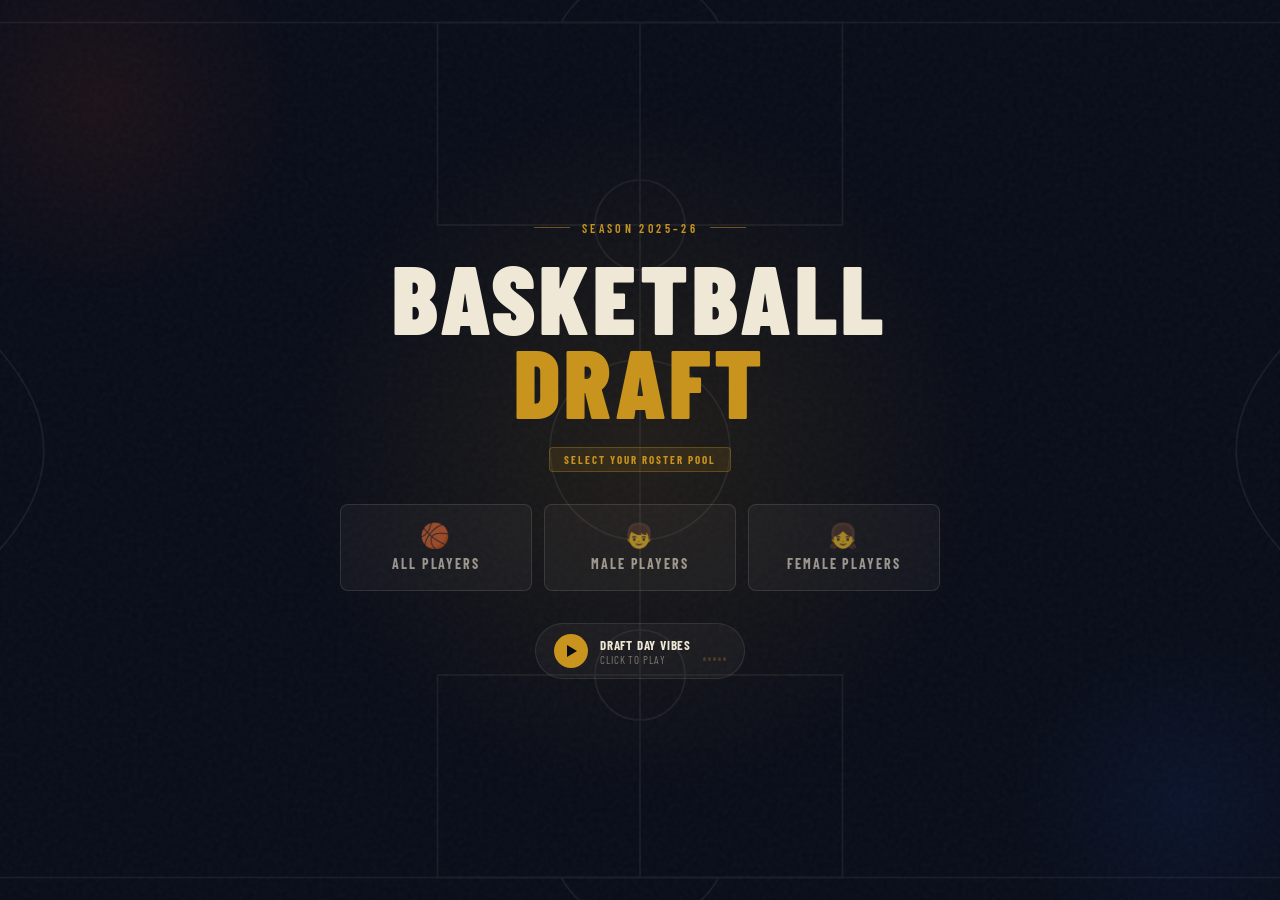
<file: index.html>
<!-- 
- Fetches 10 random players from an API and displays them as cards.
- Allows users to draft players by clicking the "Draft" button.
- Stores drafted players in an array for team management.
- Displays a floating draft panel showing selected players.
- Lets users assign basketball roles to each drafted player.
- Allows players to be removed (undrafted) from the roster.
- Updates a badge showing the total number of drafted players.
- Reloads a new set of 10 players when the reload button is clicked.
- Supports filtering players by male, female, or all categories. 
-->

<!doctype html>
<html lang="en">
  <head>
    <meta charset="UTF-8" />
    <meta name="viewport" content="width=device-width, initial-scale=1.0" />
    <title>Basketball Draft</title>
    <link
      href="https://fonts.googleapis.com/css2?family=Barlow+Condensed:wght@400;600;700;900&family=Barlow:wght@400;500&display=swap"
      rel="stylesheet"
    />
    <style>
      *,
      *::before,
      *::after {
        box-sizing: border-box;
        margin: 0;
        padding: 0;
      }

      body {
        background: #080c18;
        min-height: 100vh;
        display: flex;
        align-items: center;
        justify-content: center;
        font-family: "Barlow Condensed", sans-serif;
      }

      .draft-root {
        width: 100%;
        min-height: 100vh;
        position: relative;
        overflow: hidden;
        display: flex;
        flex-direction: column;
        align-items: center;
        justify-content: center;
        padding: 40px 24px;
      }

      .court-lines {
        position: absolute;
        inset: 0;
        width: 100%;
        height: 100%;
        opacity: 0.07;
      }

      .grain {
        position: absolute;
        inset: 0;
        background-image: url("data:image/svg+xml,%3Csvg viewBox='0 0 200 200' xmlns='http://www.w3.org/2000/svg'%3E%3Cfilter id='n'%3E%3CfeTurbulence type='fractalNoise' baseFrequency='0.9' numOctaves='4' stitchTiles='stitch'/%3E%3C/filter%3E%3Crect width='100%25' height='100%25' filter='url(%23n)' opacity='1'/%3E%3C/svg%3E");
        opacity: 0.04;
        pointer-events: none;
      }

      .glow-orb {
        position: absolute;
        border-radius: 50%;
        pointer-events: none;
      }
      .glow-orb.center {
        width: 700px;
        height: 700px;
        top: 50%;
        left: 50%;
        transform: translate(-50%, -50%);
        background: radial-gradient(
          circle,
          rgba(201, 148, 30, 0.12) 0%,
          transparent 70%
        );
      }
      .glow-orb.left {
        width: 400px;
        height: 400px;
        top: -100px;
        left: -100px;
        background: radial-gradient(
          circle,
          rgba(255, 80, 30, 0.08) 0%,
          transparent 70%
        );
      }
      .glow-orb.right {
        width: 350px;
        height: 350px;
        bottom: -80px;
        right: -80px;
        background: radial-gradient(
          circle,
          rgba(30, 100, 255, 0.08) 0%,
          transparent 70%
        );
      }

      .content {
        position: relative;
        z-index: 2;
        text-align: center;
        width: 100%;
        max-width: 600px;
      }

      .eyebrow {
        font-size: 12px;
        font-weight: 600;
        letter-spacing: 0.28em;
        text-transform: uppercase;
        color: #c9941e;
        margin-bottom: 20px;
        display: flex;
        align-items: center;
        justify-content: center;
        gap: 12px;
      }
      .eyebrow::before,
      .eyebrow::after {
        content: "";
        display: block;
        width: 36px;
        height: 1px;
        background: #c9941e;
        opacity: 0.5;
      }

      .main-title {
        font-size: clamp(64px, 12vw, 96px);
        font-weight: 900;
        letter-spacing: 0.04em;
        text-transform: uppercase;
        line-height: 0.88;
        color: #f0e8d6;
        margin: 0 0 6px;
        animation: titleIn 0.7s cubic-bezier(0.22, 1, 0.36, 1) both;
      }
      .main-title span {
        color: #c9941e;
        display: block;
      }

      @keyframes titleIn {
        from {
          opacity: 0;
          transform: translateY(24px);
        }
        to {
          opacity: 1;
          transform: translateY(0);
        }
      }

      .season-badge {
        display: inline-block;
        background: rgba(201, 148, 30, 0.12);
        border: 1px solid rgba(201, 148, 30, 0.3);
        border-radius: 4px;
        font-size: 11px;
        font-weight: 700;
        letter-spacing: 0.18em;
        text-transform: uppercase;
        color: #c9941e;
        padding: 5px 14px;
        margin: 18px 0 32px;
      }

      .nav-grid {
        display: grid;
        grid-template-columns: repeat(3, 1fr);
        gap: 12px;
        width: 100%;
        margin-bottom: 32px;
      }

      .nav-btn {
        position: relative;
        font-family: "Barlow Condensed", sans-serif;
        font-size: 14px;
        font-weight: 700;
        letter-spacing: 0.14em;
        text-transform: uppercase;
        padding: 18px 12px;
        border-radius: 8px;
        border: 1px solid rgba(240, 232, 214, 0.12);
        background: rgba(240, 232, 214, 0.04);
        color: rgba(240, 232, 214, 0.6);
        cursor: pointer;
        transition: all 0.22s;
        text-decoration: none;
        display: flex;
        flex-direction: column;
        align-items: center;
        gap: 8px;
        overflow: hidden;
      }
      .nav-btn .btn-icon {
        font-size: 24px;
        line-height: 1;
        transition: transform 0.22s;
      }
      .nav-btn::before {
        content: "";
        position: absolute;
        inset: 0;
        background: linear-gradient(
          135deg,
          rgba(201, 148, 30, 0.15),
          transparent
        );
        opacity: 0;
        transition: opacity 0.22s;
      }
      .nav-btn:hover {
        border-color: rgba(201, 148, 30, 0.5);
        color: #f0e8d6;
        transform: translateY(-3px);
      }
      .nav-btn:hover::before {
        opacity: 1;
      }
      .nav-btn:hover .btn-icon {
        transform: scale(1.15);
      }

      .music-bar {
        display: inline-flex;
        align-items: center;
        gap: 12px;
        background: rgba(240, 232, 214, 0.04);
        border: 1px solid rgba(240, 232, 214, 0.1);
        border-radius: 40px;
        padding: 10px 18px;
        cursor: pointer;
        transition: all 0.22s;
      }
      .music-bar:hover {
        background: rgba(201, 148, 30, 0.1);
        border-color: rgba(201, 148, 30, 0.3);
      }

      .play-btn {
        width: 34px;
        height: 34px;
        border-radius: 50%;
        background: #c9941e;
        border: none;
        display: flex;
        align-items: center;
        justify-content: center;
        cursor: pointer;
        flex-shrink: 0;
        transition: all 0.18s;
      }
      .play-btn:hover {
        background: #e0a820;
        transform: scale(1.08);
      }
      .play-btn svg {
        margin-left: 2px;
      }

      .track-info {
        text-align: left;
      }
      .track-name {
        font-size: 13px;
        font-weight: 700;
        color: #f0e8d6;
        letter-spacing: 0.06em;
        text-transform: uppercase;
      }
      .track-artist {
        font-size: 11px;
        color: rgba(240, 232, 214, 0.45);
        letter-spacing: 0.08em;
        text-transform: uppercase;
      }

      .equalizer {
        display: flex;
        align-items: flex-end;
        gap: 2px;
        height: 20px;
      }
      .eq-bar {
        width: 3px;
        border-radius: 2px;
        background: #c9941e;
        opacity: 0.25;
        height: 4px;
      }
      .eq-bar.active {
        opacity: 0.8;
        animation: eq 0.6s ease-in-out infinite alternate;
      }
      .eq-bar:nth-child(1) {
        animation-delay: 0s;
      }
      .eq-bar:nth-child(2) {
        animation-delay: 0.15s;
      }
      .eq-bar:nth-child(3) {
        animation-delay: 0.05s;
      }
      .eq-bar:nth-child(4) {
        animation-delay: 0.22s;
      }
      .eq-bar:nth-child(5) {
        animation-delay: 0.08s;
      }

      @keyframes eq {
        from {
          height: 4px;
          opacity: 0.4;
        }
        to {
          height: 20px;
          opacity: 1;
        }
      }

      @media (max-width: 480px) {
        .nav-grid {
          grid-template-columns: 1fr;
        }
      }
    </style>
  </head>
  <body>
    <div class="draft-root">
      <div class="grain"></div>
      <div class="glow-orb center"></div>
      <div class="glow-orb left"></div>
      <div class="glow-orb right"></div>

      <svg
        class="court-lines"
        viewBox="0 0 1200 800"
        xmlns="http://www.w3.org/2000/svg"
        preserveAspectRatio="xMidYMid slice"
      >
        <g stroke="#f0e8d6" stroke-width="1.5" fill="none">
          <rect x="20" y="20" width="1160" height="760" rx="4" />
          <circle cx="600" cy="400" r="80" />
          <line x1="600" y1="20" x2="600" y2="780" />
          <rect x="420" y="20" width="360" height="180" />
          <circle cx="600" cy="200" r="40" />
          <path d="M 530 20 A 80 80 0 0 1 670 20" />
          <rect x="420" y="600" width="360" height="180" />
          <circle cx="600" cy="600" r="40" />
          <path d="M 530 780 A 80 80 0 0 0 670 780" />
          <path d="M 20 300 Q 120 400 20 500" />
          <path d="M 1180 300 Q 1080 400 1180 500" />
        </g>
      </svg>

      <div class="content">
        <div class="eyebrow">Season 2025–26</div>
        <h1 class="main-title">Basketball<span>Draft</span></h1>
        <div class="season-badge">Select your roster pool</div>

        <div class="nav-grid">
          <a class="nav-btn" href="all.html">
            <span class="btn-icon">🏀</span>
            All Players
          </a>
          <a class="nav-btn" href="male.html">
            <span class="btn-icon">👦</span>
            Male Players
          </a>
          <a class="nav-btn" href="female.html">
            <span class="btn-icon">👧</span>
            Female Players
          </a>
        </div>

        <div class="music-bar" onclick="toggleMusic()">
          <button class="play-btn" id="playBtn" aria-label="Play music">
            <svg
              id="playIcon"
              width="12"
              height="14"
              viewBox="0 0 12 14"
              fill="none"
            >
              <path d="M1 1L11 7L1 13V1Z" fill="#080c18" />
            </svg>
          </button>
          <div class="track-info">
            <div class="track-name" id="trackName">Draft Day Vibes</div>
            <div class="track-artist" id="trackArtist">Click to play</div>
          </div>
          <div class="equalizer" id="eq">
            <div class="eq-bar"></div>
            <div class="eq-bar"></div>
            <div class="eq-bar"></div>
            <div class="eq-bar"></div>
            <div class="eq-bar"></div>
          </div>
        </div>
      </div>
    </div>
  </body>
  <script src="js/music.js"></script>
</html>
</file>
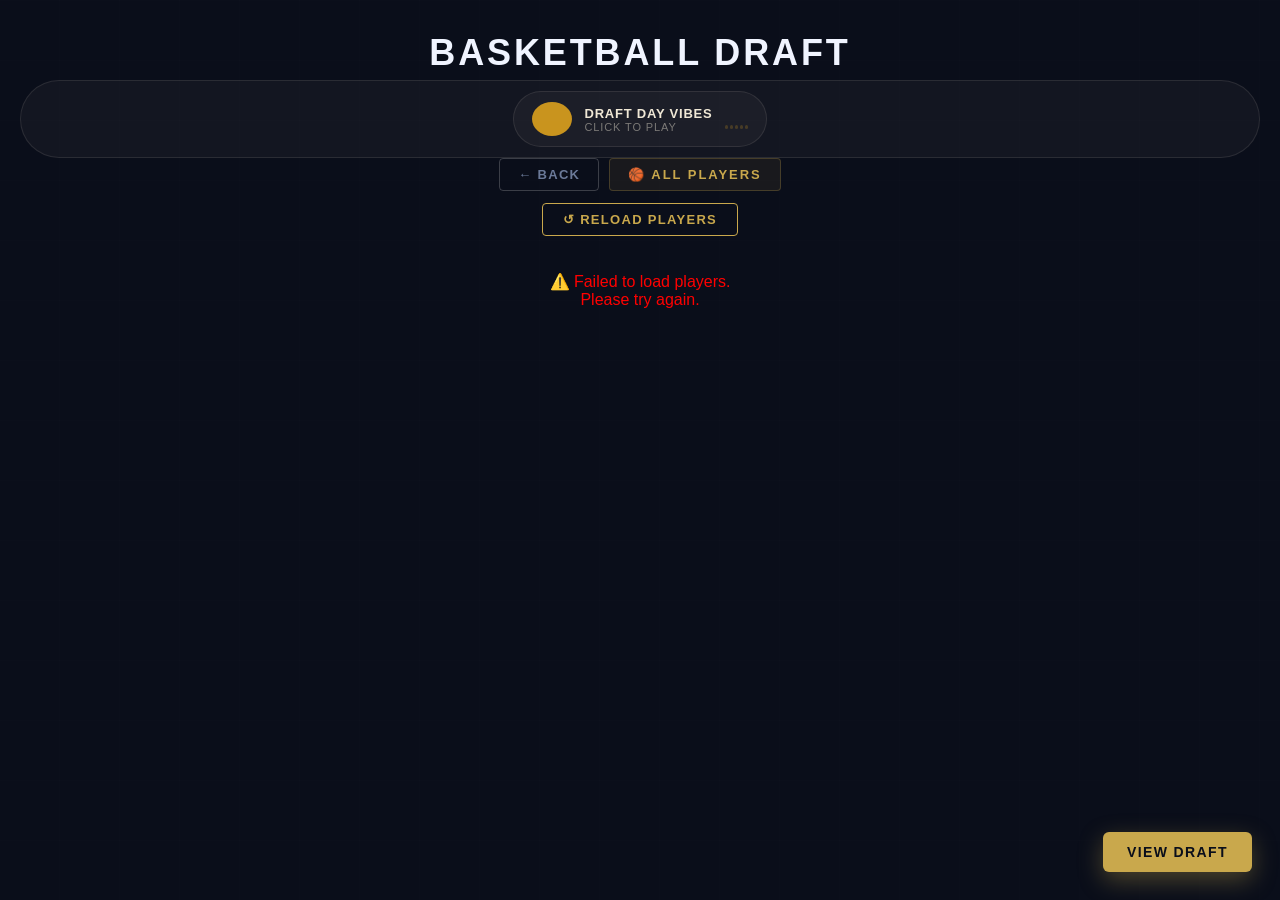
<file: all.html>
<!doctype html>
<html lang="en">
  <head>
    <meta charset="UTF-8" />
    <title>Basketball Draft — All Players</title>

    <link rel="stylesheet" href="css/api.css" />
  </head>
  <body>
    <h1>Basketball Draft</h1>
    <div class="music-bar">
      <div class="music-bar" onclick="toggleMusic()">
        <button class="play-btn" id="playBtn" aria-label="Play music">
          <svg
            id="playIcon"
            width="12"
            height="14"
            viewBox="0 0 12 14"
            fill="none"
          >
            <path d="M1 1L11 7L1 13V1Z" fill="#080c18" />
          </svg>
        </button>
        <div class="track-info">
          <div class="track-name" id="trackName">Draft Day Vibes</div>
          <div class="track-artist" id="trackArtist">Click to play</div>
        </div>
        <div class="equalizer" id="eq">
          <div class="eq-bar"></div>
          <div class="eq-bar"></div>
          <div class="eq-bar"></div>
          <div class="eq-bar"></div>
          <div class="eq-bar"></div>
        </div>
      </div>
    </div>
    <div class="page-nav">
      <a class="back-btn" href="index.html">← Back</a>
      <span class="page-label">🏀 All Players</span>
    </div>

    <div class="filters">
      <button id="reload-btn">↺ Reload Players</button>
    </div>

    <div id="status"></div>
    <div id="user-container"></div>

    <script src="js/all.js"></script>
    <script src="js/music.js"></script>
  </body>
</html>
</file>
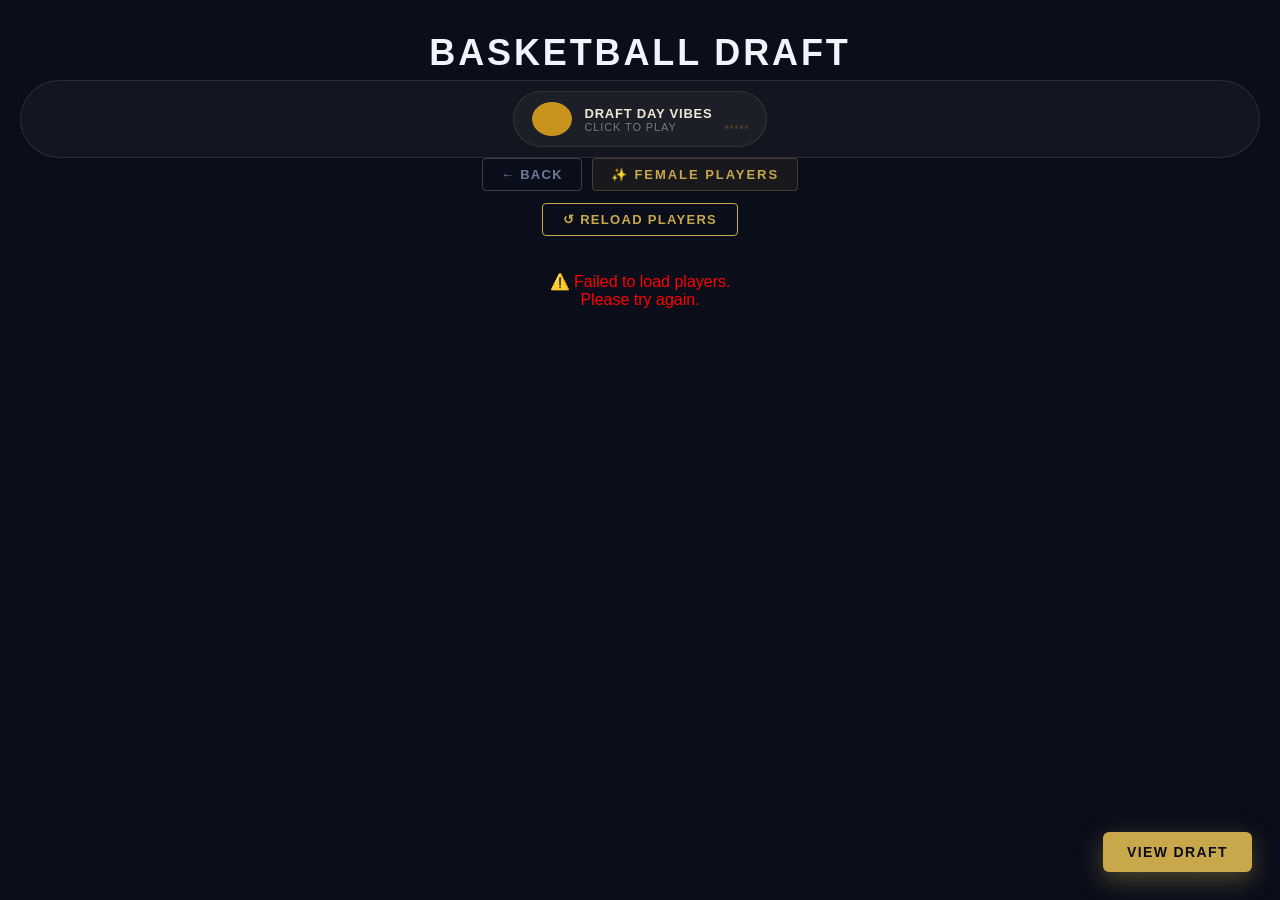
<file: female.html>
<!doctype html>
<html lang="en">
  <head>
    <meta charset="UTF-8" />
    <title>Basketball Draft — Female Players</title>

    <link rel="stylesheet" href="css/api.css" />
  </head>
  <body>
    <h1>Basketball Draft</h1>
    <div class="music-bar">
      <div class="music-bar" onclick="toggleMusic()">
        <button class="play-btn" id="playBtn" aria-label="Play music">
          <svg
            id="playIcon"
            width="12"
            height="14"
            viewBox="0 0 12 14"
            fill="none"
          >
            <path d="M1 1L11 7L1 13V1Z" fill="#080c18" />
          </svg>
        </button>
        <div class="track-info">
          <div class="track-name" id="trackName">Draft Day Vibes</div>
          <div class="track-artist" id="trackArtist">Click to play</div>
        </div>
        <div class="equalizer" id="eq">
          <div class="eq-bar"></div>
          <div class="eq-bar"></div>
          <div class="eq-bar"></div>
          <div class="eq-bar"></div>
          <div class="eq-bar"></div>
        </div>
      </div>
    </div>
    <div class="page-nav">
      <a class="back-btn" href="index.html">← Back</a>
      <span class="page-label">✨ Female Players</span>
    </div>

    <div class="filters">
      <button id="reload-btn">↺ Reload Players</button>
    </div>

    <div id="status"></div>
    <div id="user-container"></div>

    <script src="js/female.js"></script>
    <script src="js/music.js"></script>
  </body>
</html>
</file>
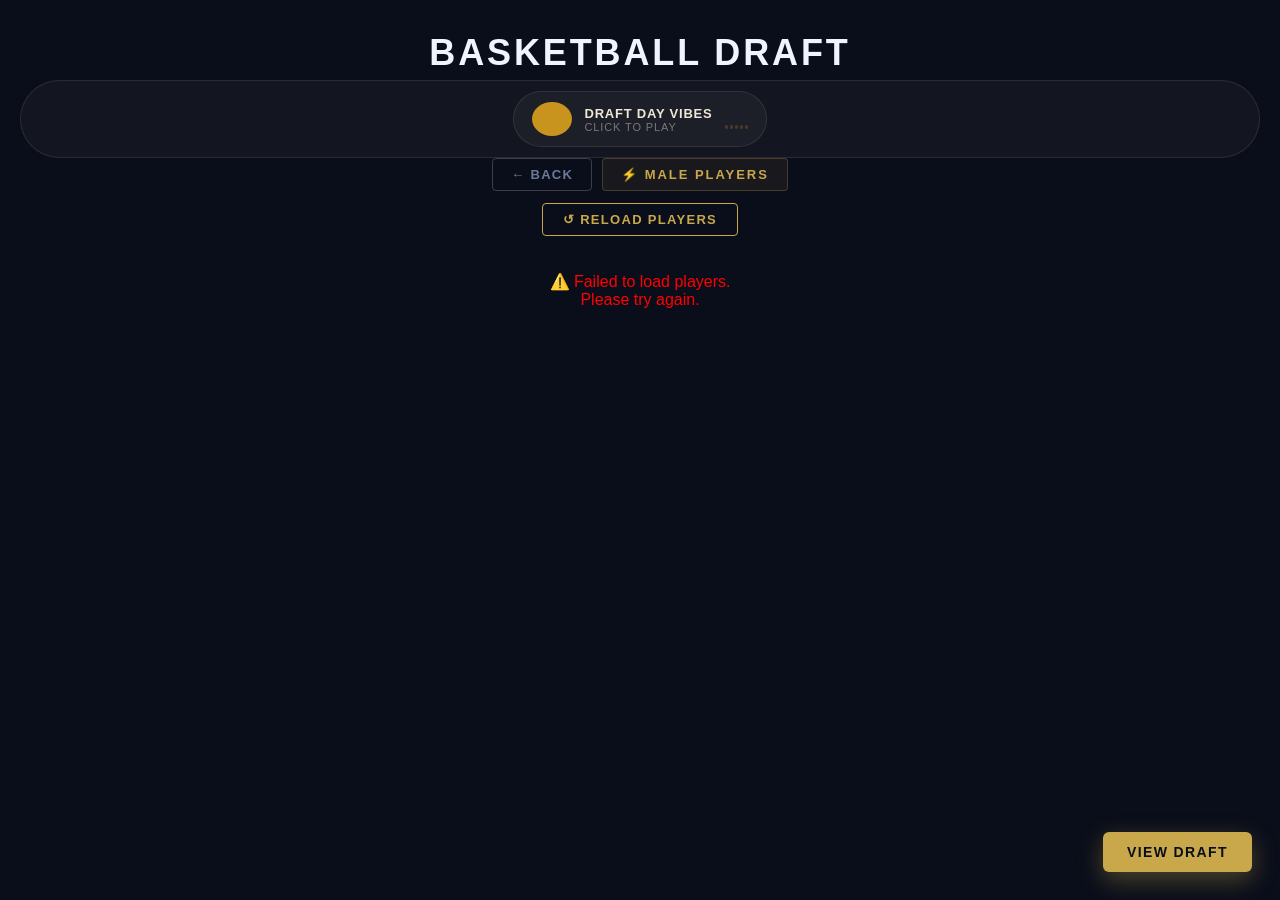
<file: male.html>
<!doctype html>
<html lang="en">
  <head>
    <meta charset="UTF-8" />
    <title>Basketball Draft — Male Players</title>

    <link rel="stylesheet" href="css/api.css" />
  </head>
  <body>
    <h1>Basketball Draft</h1>
    <div class="music-bar">
      <div class="music-bar" onclick="toggleMusic()">
        <button class="play-btn" id="playBtn" aria-label="Play music">
          <svg
            id="playIcon"
            width="12"
            height="14"
            viewBox="0 0 12 14"
            fill="none"
          >
            <path d="M1 1L11 7L1 13V1Z" fill="#080c18" />
          </svg>
        </button>
        <div class="track-info">
          <div class="track-name" id="trackName">Draft Day Vibes</div>
          <div class="track-artist" id="trackArtist">Click to play</div>
        </div>
        <div class="equalizer" id="eq">
          <div class="eq-bar"></div>
          <div class="eq-bar"></div>
          <div class="eq-bar"></div>
          <div class="eq-bar"></div>
          <div class="eq-bar"></div>
        </div>
      </div>
    </div>
    <div class="page-nav">
      <a class="back-btn" href="index.html">← Back</a>
      <span class="page-label">⚡ Male Players</span>
    </div>

    <div class="filters">
      <button id="reload-btn">↺ Reload Players</button>
    </div>

    <div id="status"></div>
    <div id="user-container"></div>

    <script src="js/male.js"></script>
    <script src="js/music.js"></script>
  </body>
</html>
</file>
<file: css/api.css>
/* 
   CSS VARIABLES
  */
:root {
  --bg:       #0a0e1a;
  --surface:  #111827;
  --surface2: #1a2235;
  --border:   rgba(255, 255, 255, 0.07);
  --text:     #f0f4ff;
  --muted:    #6b7a99;
  --accent:   #c9a84c;
}

* {
  box-sizing: border-box;
  margin: 0;
  padding: 0;
}

body {
  font-family: 'Barlow', sans-serif;
  background: var(--bg);
  padding: 32px 20px 48px;
  min-height: 100vh;
  color: var(--text);
}


body::before {
  content: '';
  position: fixed;
  inset: 0;
  background:
    repeating-linear-gradient(0deg, transparent, transparent 59px, rgba(255,255,255,0.015) 60px),
    repeating-linear-gradient(90deg, transparent, transparent 59px, rgba(255,255,255,0.015) 60px);
  pointer-events: none;
  z-index: 0;
}


h1 {
  font-family: 'Barlow Condensed', sans-serif;
  font-size: 36px;
  font-weight: 700;
  letter-spacing: 0.08em;
  text-align: center;
  text-transform: uppercase;
  color: var(--text);
  margin-bottom: 6px;
  position: relative;
  z-index: 1;
}

/* 
   FILTER BUTTONS
 */
.filters {
  display: flex;
  flex-wrap: wrap;
  justify-content: center;
  gap: 8px;
  margin-bottom: 36px;
  position: relative;
  z-index: 1;
}

button {
  font-family: 'Barlow Condensed', sans-serif;
  font-size: 13px;
  font-weight: 600;
  letter-spacing: 0.1em;
  text-transform: uppercase;
  padding: 8px 20px;
  border-radius: 4px;
  border: 1px solid rgba(255, 255, 255, 0.12);
  background: var(--surface2);
  color: var(--muted);
  cursor: pointer;
  transition: all 0.2s;
}

button:hover
{
  background: var(--accent);
  border-color: var(--accent);
  color: #0a0e1a;
}

/* Reload button — */
#reload-btn {
  background: transparent;
  border: 1px solid var(--accent);
  color: var(--accent);
}

#reload-btn:hover {
  background: var(--accent);
  color: #0a0e1a;
}

/* 
   CONTAINER GRID
  */
#user-container {
  display: grid;
  grid-template-columns: 230px 230px 80px 230px 230px;
  gap: 16px;
  justify-content: center;
  position: relative;
  z-index: 1;
}

#left-column,
#right-column {
  display: flex;
  flex-direction: column;
  gap: 16px;
}

/* 
   CARD
  */
.card {
  background: var(--surface);
  border: 1px solid var(--border);
  border-radius: 12px;
  padding: 20px 16px 18px;
  text-align: center;
  position: relative;
  overflow: hidden;
  transition: transform 0.25s ease, box-shadow 0.25s ease;
  animation: fadeUp 0.4s ease both;
}

@keyframes fadeUp {
  from { opacity: 0; transform: translateY(14px); }
  to   { opacity: 1; transform: translateY(0); }
}

.card:hover {
  transform: translateY(-4px);
  box-shadow: 0 16px 40px rgba(0, 0, 0, 0.5);
}


.card::before {
  content: '';
  position: absolute;
  top: 0; left: 0; right: 0;
  height: 3px;
  border-radius: 12px 12px 0 0;
}

/* 
   DRAFTED CARD 
 */
.card.drafted {
  border-color: rgba(201, 168, 76, 0.35);
}

.card.drafted::before {
  background: var(--accent);
}

/* 
   CARD CONTENTS
   */
.card img {
  width: 80px;
  height: 80px;
  border-radius: 50%;
  object-fit: cover;
  border: 2px solid var(--border);
  margin-bottom: 12px;
  background: var(--surface2);
}

.card h3 {
  font-family: 'Barlow Condensed', sans-serif;
  font-size: 17px;
  font-weight: 700;
  letter-spacing: 0.04em;
  text-transform: uppercase;
  color: var(--text);
  margin-bottom: 4px;
}

.position-tag {
  display: inline-block;
  font-family: 'Barlow Condensed', sans-serif;
  font-size: 11px;
  font-weight: 600;
  letter-spacing: 0.1em;
  text-transform: uppercase;
  padding: 3px 10px;
  border-radius: 3px;
  margin-bottom: 10px;
}

.card.Point-Guard    .position-tag { background: rgba(59,  130, 246, 0.15); color: #93c5fd; }
.card.Shooting-Guard .position-tag { background: rgba(16,  185, 129, 0.15); color: #6ee7b7; }
.card.Small-Forward  .position-tag { background: rgba(245, 158,  11, 0.15); color: #fcd34d; }
.card.Power-Forward  .position-tag { background: rgba(239,  68,  68, 0.15); color: #fca5a5; }
.card.Center         .position-tag { background: rgba(167, 139, 250, 0.15); color: #c4b5fd; }

.email {
  font-size: 12px;
  color: var(--muted);
  word-break: break-all;
}

/* 
   DRAFT BUTTON
  */
.draft-btn {
  margin-top: 10px;
  width: 100%;
}

.draft-btn:disabled {
  opacity: 0.4;
  cursor: not-allowed;
  background: var(--surface2);
  border-color: rgba(255,255,255,0.08);
  color: var(--muted);
}

/* 
   VIEW DRAFT BUTTON (floating)
  */
#view-draft-btn {
  position: fixed;
  bottom: 28px;
  right: 28px;
  z-index: 500;
  font-family: 'Barlow Condensed', sans-serif;
  font-size: 14px;
  font-weight: 700;
  letter-spacing: 0.1em;
  text-transform: uppercase;
  padding: 12px 24px;
  background: var(--accent);
  color: #0a0e1a;
  border: none;
  border-radius: 6px;
  cursor: pointer;
  transition: all 0.2s;
  box-shadow: 0 8px 24px rgba(201, 168, 76, 0.35);
}

#view-draft-btn:hover {
  background: #e0bd6b;
  box-shadow: 0 12px 32px rgba(201, 168, 76, 0.5);
}

/* 
   DRAFT BADGE 
  */
#draft-count-badge {
  display: none;
  background: #0a0e1a;
  color: var(--accent);
  font-size: 11px;
  font-weight: 700;
  border-radius: 50%;
  width: 20px;
  height: 20px;
  align-items: center;
  justify-content: center;
  position: absolute;
  top: -6px;
  right: -6px;
  border: 1px solid var(--accent);
}

/* 
   DRAFT PANEL HEADER
  */
.draft-panel-header {
  display: flex;
  align-items: center;
  justify-content: space-between;
  margin-bottom: 24px;
}

.draft-panel-title {
  font-family: 'Barlow Condensed', sans-serif;
  font-size: 22px;
  font-weight: 700;
  letter-spacing: 0.08em;
  text-transform: uppercase;
  color: var(--text);
}

.draft-panel-subtitle {
  font-size: 12px;
  color: var(--accent);
  letter-spacing: 0.1em;
  text-transform: uppercase;
  margin-top: 2px;
}

#draft-close-btn {
  background: rgba(255, 255, 255, 0.05);
  border: 1px solid rgba(255, 255, 255, 0.1);
  color: var(--muted);
  border-radius: 6px;
  width: 36px;
  height: 36px;
  font-size: 14px;
  cursor: pointer;
  display: flex;
  align-items: center;
  justify-content: center;
  transition: all 0.2s;
  padding: 0;
}

#draft-close-btn:hover {
  color: var(--text);
  border-color: rgba(255, 255, 255, 0.25);
  background: rgba(255, 255, 255, 0.08);
}

/*
   DRAFT OVERLAY & PANEL
   */
#draft-overlay {
  display: none;
  position: fixed;
  inset: 0;
  background: rgba(0, 0, 0, 0.75);
  z-index: 1000;
  backdrop-filter: blur(4px);
  align-items: center;
  justify-content: center;
}

#draft-panel {
  background: var(--surface);
  border: 1px solid rgba(255, 255, 255, 0.1);
  border-radius: 16px;
  padding: 32px;
  width: 90%;
  max-width: 680px;
  max-height: 80vh;
  overflow-y: auto;
  position: relative;
  animation: slideUp 0.3s ease;
}

@keyframes slideUp {
  from { opacity: 0; transform: translateY(24px); }
  to   { opacity: 1; transform: translateY(0); }
}

#draft-panel::-webkit-scrollbar        { width: 4px; }
#draft-panel::-webkit-scrollbar-track  { background: transparent; }
#draft-panel::-webkit-scrollbar-thumb  { background: rgba(255,255,255,0.15); border-radius: 4px; }

/* 
   DRAFT PANEL ROWS
    */
.draft-row {
  display: flex;
  align-items: center;
  gap: 16px;
  padding: 14px 0;
  border-bottom: 0.5px solid rgba(255, 255, 255, 0.07);
  animation: slideUp 0.3s ease both;
}

.draft-row:last-child {
  border-bottom: none;
}

.draft-avatar {
  width: 52px;
  height: 52px;
  border-radius: 50%;
  object-fit: cover;
  border: 2px solid rgba(255, 255, 255, 0.08);
  flex-shrink: 0;
}

.draft-info {
  flex: 1;
}

.draft-name {
  font-family: 'Barlow Condensed', sans-serif;
  font-size: 16px;
  font-weight: 700;
  letter-spacing: 0.05em;
  text-transform: uppercase;
  color: var(--text);
  margin-bottom: 3px;
}

.draft-meta {
  font-size: 12px;
  color: var(--muted);
}

.draft-role-tag {
  font-family: 'Barlow Condensed', sans-serif;
  font-size: 11px;
  font-weight: 600;
  letter-spacing: 0.1em;
  text-transform: uppercase;
  padding: 4px 12px;
  border-radius: 3px;
  flex-shrink: 0;
}


.tag-drafted {
  background: rgba(201, 168, 76, 0.15);
  color: var(--accent);
}

/* Role select dropdown inside draft panel */
.role-select {
  font-family: 'Barlow Condensed', sans-serif;
  font-size: 12px;
  font-weight: 600;
  letter-spacing: 0.06em;
  text-transform: uppercase;
  padding: 5px 10px;
  border-radius: 4px;
  border: 1px solid rgba(255, 255, 255, 0.15);
  background: var(--surface2);
  color: var(--text);
  cursor: pointer;
  flex-shrink: 0;
  outline: none;
  transition: border-color 0.2s;
}

.role-select:hover,
.role-select:focus {
  border-color: var(--accent);
}

/* 
   UNDRAFT BUTTON
    */
.undraft-btn {
  background: transparent;
  border: 1px solid rgba(239, 68, 68, 0.25);
  color: rgba(239, 68, 68, 0.6);
  border-radius: 6px;
  width: 30px;
  height: 30px;
  font-size: 12px;
  cursor: pointer;
  display: flex;
  align-items: center;
  justify-content: center;
  flex-shrink: 0;
  padding: 0;
  transition: all 0.2s;
  letter-spacing: 0;
  text-transform: none;
  font-family: inherit;
}

.undraft-btn:hover {
  background: rgba(239, 68, 68, 0.1);
  border-color: #ef4444;
  color: #ef4444;
}

/* 
   EMPTY draft
    */
.empty-draft {
  text-align: center;
  padding: 40px 0;
  color: var(--muted);
  font-size: 14px;
  line-height: 1.8;
}

/* 
   STATUS / LOADING / ERROR
  */
.loading,
.error {
  text-align: center;
  font-size: 16px;
  margin-top: 24px;
  color: var(--muted);
}

.error {
  color: #ef4444;
}

/* 
   PAGE NAV (GLOBAL)
   */
.page-nav {
  display: flex;
  align-items: center;
  justify-content: center;
  gap: 10px;
  margin-bottom: 12px;
  position: relative;
  z-index: 1;
}

/* Back button */
.back-btn {
  background: transparent;
  border: 1px solid rgba(255, 255, 255, 0.2);
  color: var(--muted);
  padding: 8px 18px;
  border-radius: 4px;
  font-family: "Barlow Condensed", sans-serif;
  font-size: 13px;
  font-weight: 600;
  letter-spacing: 0.1em;
  text-transform: uppercase;
  cursor: pointer;
  transition: all 0.2s;
  text-decoration: none;
  display: inline-block;
}

.back-btn:hover {
  border-color: rgba(255, 255, 255, 0.4);
  color: var(--text);
  background: rgba(255, 255, 255, 0.05);
}

/* Page label (All / Male / Female) */
.page-label {
  font-family: "Barlow Condensed", sans-serif;
  font-size: 13px;
  font-weight: 600;
  letter-spacing: 0.15em;
  text-transform: uppercase;
  color: var(--accent);
  padding: 8px 18px;
  border: 1px solid rgba(201, 168, 76, 0.25);
  border-radius: 4px;
  background: rgba(201, 168, 76, 0.08);
}



      .music-bar {
        display: flex;
        justify-content: center;
        align-items: center;
        gap: 12px;
        background: rgba(240, 232, 214, 0.04);
        border: 1px solid rgba(240, 232, 214, 0.1);
        border-radius: 40px;
        padding: 10px 18px;
        cursor: pointer;
        transition: all 0.22s;
        
      }
      .music-bar:hover {
        background: rgba(201, 148, 30, 0.1);
        border-color: rgba(201, 148, 30, 0.3);
      }
        .play-btn {
        width: 34px;
        height: 34px;
        border-radius: 50%;
        background: #c9941e;
        border: none;
        display: flex;
        align-items: center;
        justify-content: center;
        cursor: pointer;
        flex-shrink: 0;
        transition: all 0.18s;
      }
      .play-btn:hover {
        background: #e0a820;
        transform: scale(1.08);
      }
      .play-btn svg {
        margin-left: 2px;
      }

      .track-info {
        text-align: left;
      }
      .track-name {
        font-size: 13px;
        font-weight: 700;
        color: #f0e8d6;
        letter-spacing: 0.06em;
        text-transform: uppercase;
      }
      .track-artist {
        font-size: 11px;
        color: rgba(240, 232, 214, 0.45);
        letter-spacing: 0.08em;
        text-transform: uppercase;
      }

      .equalizer {
        display: flex;
        align-items: flex-end;
        gap: 2px;
        height: 20px;
      }
      .eq-bar {
        width: 3px;
        border-radius: 2px;
        background: #c9941e;
        opacity: 0.25;
        height: 4px;
      }
      .eq-bar.active {
        opacity: 0.8;
        animation: eq 0.6s ease-in-out infinite alternate;
      }
      .eq-bar:nth-child(1) {
        animation-delay: 0s;
      }
      .eq-bar:nth-child(2) {
        animation-delay: 0.15s;
      }
      .eq-bar:nth-child(3) {
        animation-delay: 0.05s;
      }
      .eq-bar:nth-child(4) {
        animation-delay: 0.22s;
      }
      .eq-bar:nth-child(5) {
        animation-delay: 0.08s;
      }

      @keyframes eq {
        from {
          height: 4px;
          opacity: 0.4;
        }
        to {
          height: 20px;
          opacity: 1;
        }
      }

      @media (max-width: 480px) {
        .nav-grid {
          grid-template-columns: 1fr;
        }
      }

      .loader {
  display: flex;
  flex-direction: column;
  align-items: center;
  justify-content: center;
  margin-top: 40px;
  gap: 10px;
  font-family: 'Barlow', sans-serif;
  color: #333;
}

.spinner {
  width: 40px;
  height: 40px;
  border: 4px solid #ddd;
  border-top: 4px solid #4cafef;
  border-radius: 50%;
  animation: spin 0.8s linear infinite;
}

@keyframes spin {
  to {
    transform: rotate(360deg);
  }
}

.error {
  text-align: center;
  color: red;
  font-weight: 500;
  margin-top: 30px;
}
</file>
